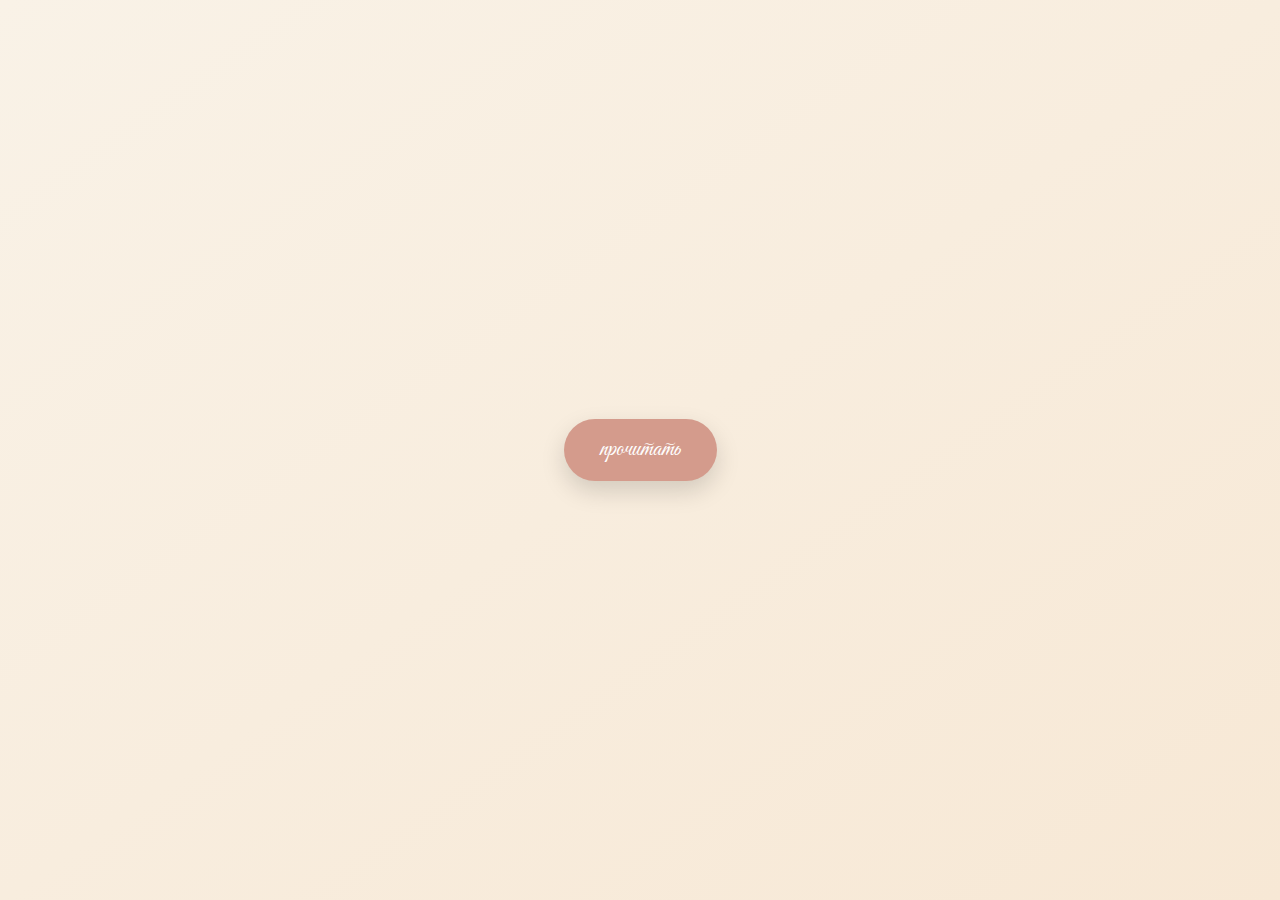
<file: index.html>
<!DOCTYPE html>
<html lang="en">
<head>
  <meta charset="UTF-8" />
  <meta name="viewport" content="width=device-width, initial-scale=1.0"/>
  <title>письмо</title>
  <link rel="stylesheet" href="style.css" />
  <link href="https://fonts.googleapis.com/css2?family=Nothing+You+Could+Do&family=Great+Vibes&display=swap" rel="stylesheet" />
</head>
<body>
  <div class="envelope">
    <button id="openLetterBtn" class="open-button">прочитать</button>
    <div class="letter hidden" id="letter">
      <div class="letter-content">
        <h1>с днем рождения!</h1>
        <p>
            желаю чтоб по жизни тебе встречались такие же искренние и добрые люди как ты, чтоб во всех твоих амбициях всегда тебе сопутствовали успех и удача и никогда не сдавайся! 

        </p>
        <p style="margin-top: 2rem;">такой формат чтобы письмо точно не потерялось при отправке<br/></p>
      </div>
    </div>
  </div>

  <script src="script.js"></script>
</body>
</html>
</file>
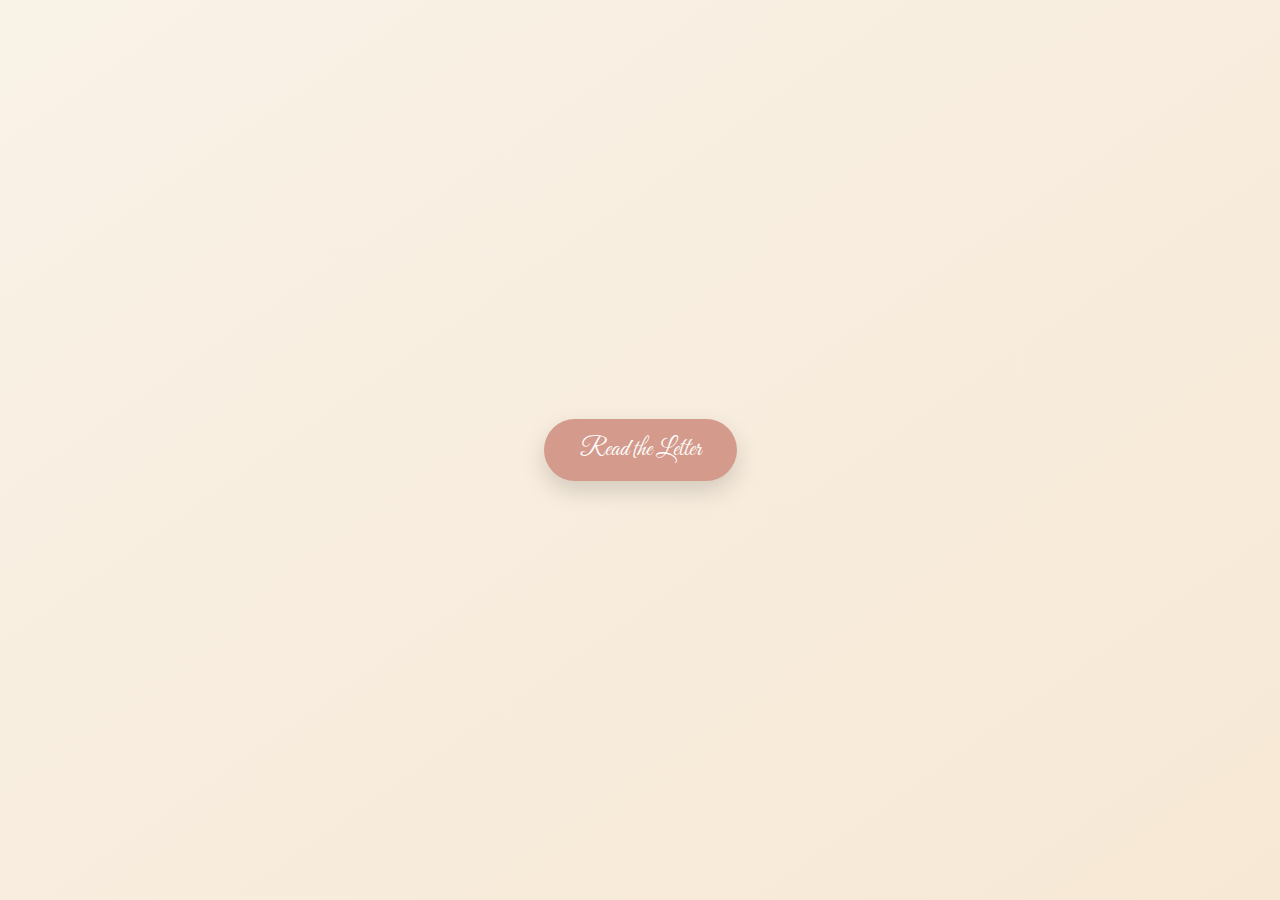
<file: letter.html>
<!DOCTYPE html>
<html lang="en">
<head>
  <meta charset="UTF-8" />
  <meta name="viewport" content="width=device-width, initial-scale=1.0"/>
  <title>A Letter for You</title>
  <link rel="stylesheet" href="style.css" />
  <link href="https://fonts.googleapis.com/css2?family=Nothing+You+Could+Do&family=Great+Vibes&display=swap" rel="stylesheet" />
</head>
<body>
  <div class="envelope">
    <button id="openLetterBtn" class="open-button">Read the Letter</button>
    <div class="letter hidden" id="letter">
      <div class="letter-content">
        <h1>с днем рождения!</h1>
        <p>
            желаю чтоб по жизни тебе встречались такие же искренние и добрые люди как ты, чтоб во всех твоих амбициях всегда тебе сопутствовали успех и удача и никогда не сдавайся! 

        </p>
        <p style="margin-top: 2rem;">такой формат чтобы письмо точно не потерялось при отправке<br/></p>
      </div>
    </div>
  </div>

  <script src="script.js"></script>
</body>
</html>
</file>
<file: style.css>
/* Basic reset */
* {
    margin: 0;
    padding: 0;
    box-sizing: border-box;
  }
  
  /* Body styling */
  body {
    background: linear-gradient(to bottom right, #f9f2e7, #f7e8d5);
    font-family: 'Nothing You Could Do', cursive;
    display: flex;
    justify-content: center;
    align-items: center;
    height: 100vh;
    overflow: hidden;
  }
  
  /* Envelope container */
  .envelope {
    text-align: center;
    padding: 30px;
  }
  
  /* Open button styling */
  .open-button {
    background-color: #d49b8c;
    color: white;
    border: none;
    padding: 16px 36px;
    font-size: 24px;
    border-radius: 50px;
    font-family: 'Great Vibes', cursive;
    box-shadow: 0 10px 25px rgba(0, 0, 0, 0.15);
    cursor: pointer;
    transition: all 0.3s ease;
  }
  
  .open-button:hover {
    background-color: #ba8578;
    transform: scale(1.05);
  }
  
  /* Letter styling */
  .letter {
    margin-top: 40px;
    background: #fffdf6;
    background-image: url('https://www.transparenttextures.com/patterns/paper-fibers.png');
    padding: 50px 60px;
    border-radius: 20px;
    width: 95%;
    max-width: 800px;
    box-shadow: 0 20px 60px rgba(0, 0, 0, 0.2);
    text-align: center;
    font-size: 20px;
    line-height: 1.5; /* Reduced spacing between lines */
    color: #4a3b30;
    opacity: 0;
    transform: scale(0.98);
    transition: opacity 1.2s ease, transform 1s ease;
    position: relative;
  }
  
  /* Animation visible state */
  .letter.visible {
    opacity: 1;
    transform: scale(1);
  }
  
  /* Hide initially */
  .hidden {
    display: none;
  }
  
  /* Letter content */
  .letter-content {
    font-family: 'Great Vibes', cursive;
  }
  
  /* Heading style */
  .letter-content h1 {
    font-size: 36px;
    margin-bottom: 20px;
    font-family: 'Great Vibes', cursive;
    color: #8b5e3c;
  }
</file>
